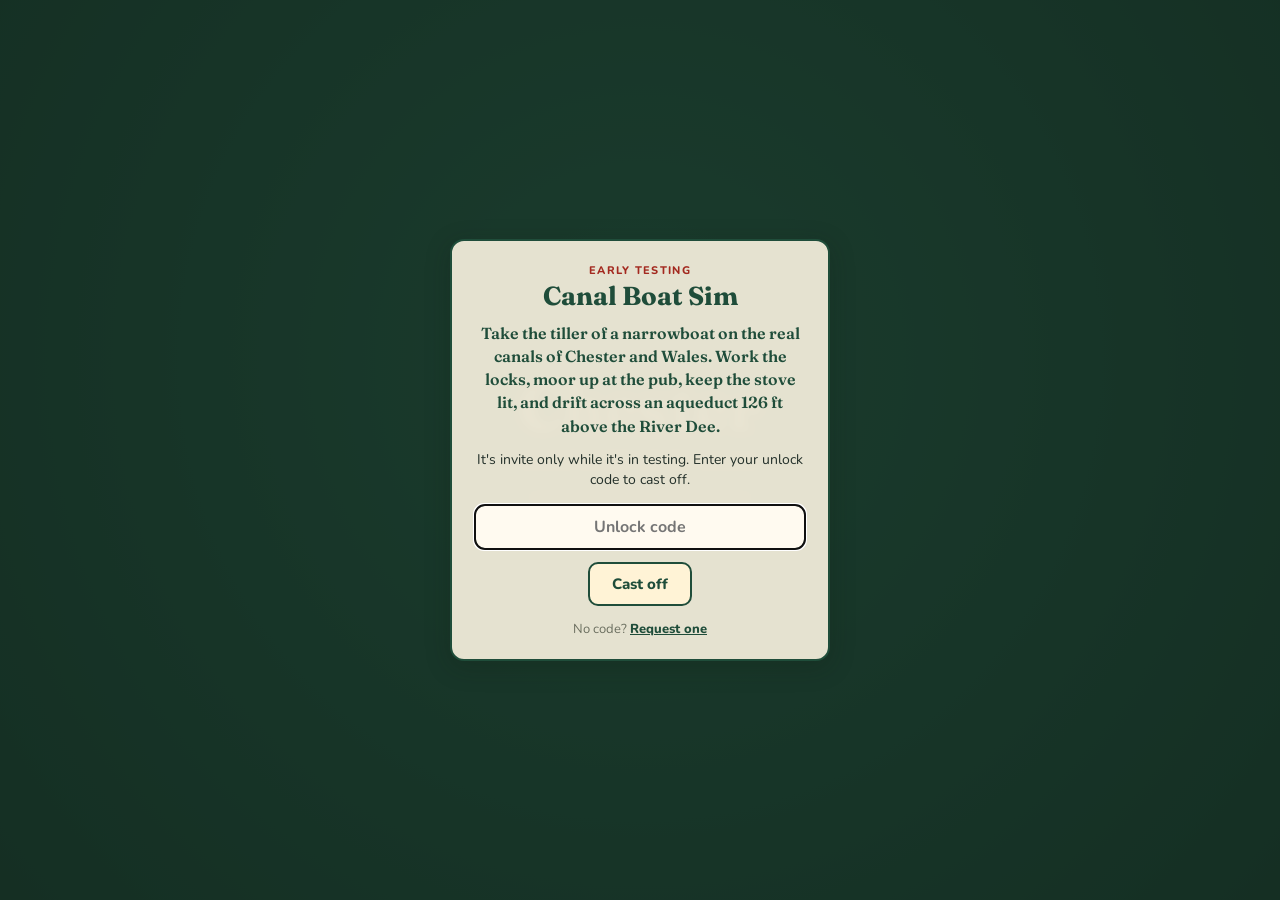
<file: index.html>
<!doctype html>
<html lang="en">
  <head>
    <meta charset="UTF-8" />
    <meta name="viewport" content="width=device-width, initial-scale=1.0, maximum-scale=1, user-scalable=no, viewport-fit=cover" />
    <title>Canal: Chester</title>
    <link rel="manifest" href="./manifest.webmanifest" />
    <link rel="apple-touch-icon" href="./apple-touch-icon.png" />
    <meta name="theme-color" content="#1f4d3a" />
    <meta name="apple-mobile-web-app-capable" content="yes" />
    <meta name="mobile-web-app-capable" content="yes" />
    <meta name="apple-mobile-web-app-status-bar-style" content="black-translucent" />
    <link rel="icon" href="data:image/svg+xml,<svg xmlns='http://www.w3.org/2000/svg' viewBox='0 0 32 32'><rect width='32' height='32' rx='7' fill='%231f4d3a'/><path d='M5 19h22l-3 5H8z' fill='%23a3291f'/><rect x='9' y='13' width='13' height='6' fill='%23efe3c2'/></svg>" />
    <link rel="preconnect" href="https://fonts.googleapis.com" />
    <link rel="preconnect" href="https://fonts.gstatic.com" crossorigin />
    <link
      href="https://fonts.googleapis.com/css2?family=Fraunces:opsz,wght@9..144,600;9..144,800&family=Nunito:wght@500;700;800&display=swap"
      rel="stylesheet"
    />
    <script type="module" crossorigin src="./assets/main-CvEJTSRB.js"></script>
    <link rel="modulepreload" crossorigin href="./assets/track-uJsak-QZ.js">
    <link rel="stylesheet" crossorigin href="./assets/main-D4kLFiEg.css">
  </head>
  <body>
    <canvas id="scene"></canvas>
    <div id="hud"></div>
    <div id="loading">
      <h1>Chester</h1>
      <p>Shropshire Union Canal</p>
      <div class="bar"><div></div></div>
      <small id="loading-text">Loading…</small>
    </div>
  </body>
</html>
</file>
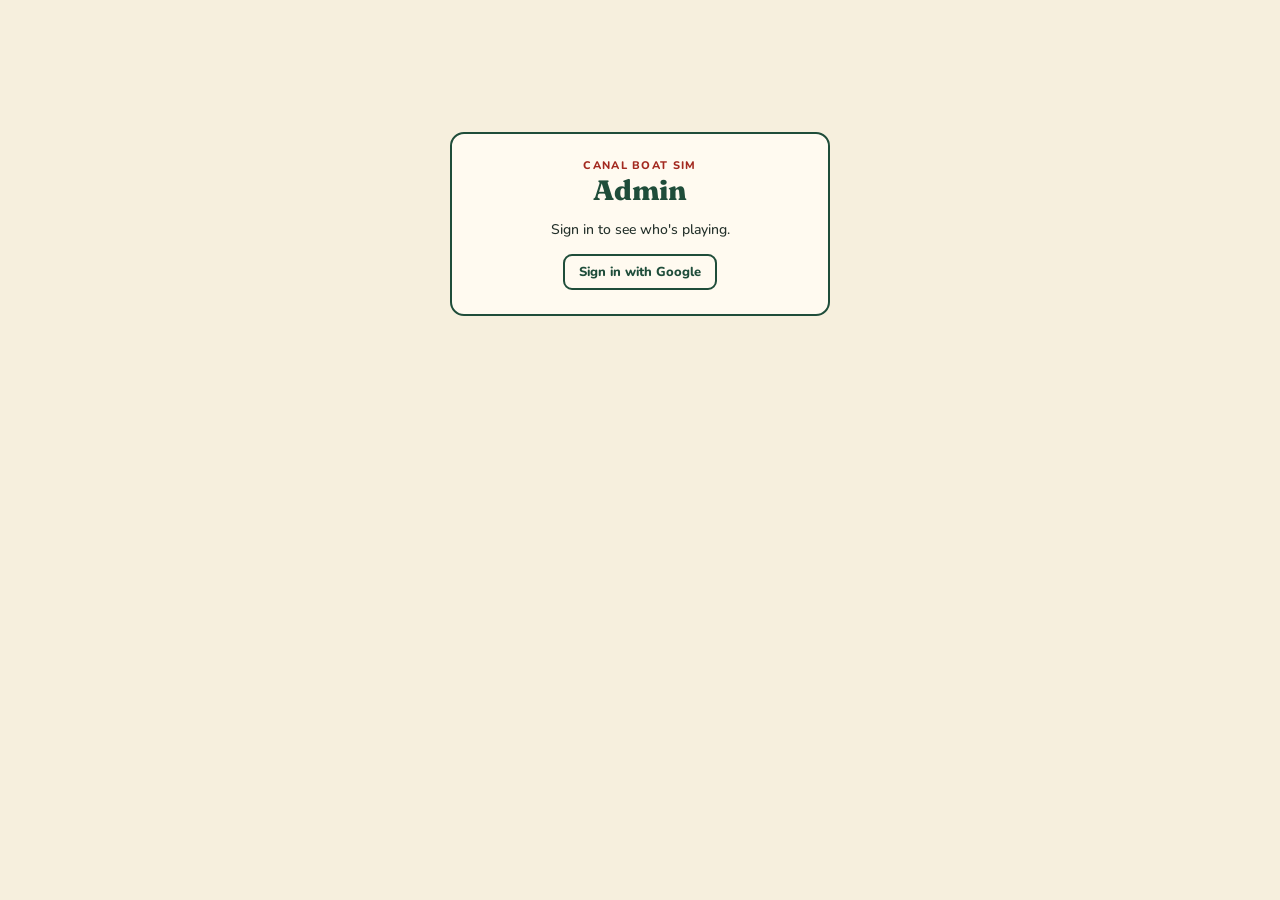
<file: admin/index.html>
<!doctype html>
<html lang="en">
  <head>
    <meta charset="UTF-8" />
    <meta name="viewport" content="width=device-width, initial-scale=1.0" />
    <meta name="robots" content="noindex" />
    <title>Canal Boat Sim · Admin</title>
    <link rel="icon" href="data:image/svg+xml,<svg xmlns='http://www.w3.org/2000/svg' viewBox='0 0 32 32'><rect width='32' height='32' rx='7' fill='%231f4d3a'/><path d='M5 19h22l-3 5H8z' fill='%23a3291f'/><rect x='9' y='13' width='13' height='6' fill='%23efe3c2'/></svg>" />
    <link rel="preconnect" href="https://fonts.googleapis.com" />
    <link rel="preconnect" href="https://fonts.gstatic.com" crossorigin />
    <link href="https://fonts.googleapis.com/css2?family=Fraunces:opsz,wght@9..144,600;9..144,800&family=Nunito:wght@500;700;800&display=swap" rel="stylesheet" />
    <script type="module" crossorigin src="../assets/admin-C-_-w9_O.js"></script>
    <link rel="modulepreload" crossorigin href="../assets/track-uJsak-QZ.js">
    <link rel="stylesheet" crossorigin href="../assets/admin-B4QE8sqr.css">
  </head>
  <body>
    <main id="admin"></main>
  </body>
</html>
</file>
<file: assets/main-D4kLFiEg.css>
:root{--cream: #f6efdd;--cream-2: #efe4c8;--green: #1f4d3a;--green-2: #2c6a50;--red: #a3291f;--gold: #e3b34a;--ink: #23302a;--muted: #6b6f60;--shadow: 0 6px 24px rgba(20, 30, 20, .25);color-scheme:light}*{box-sizing:border-box}html,body{margin:0;height:100%;overflow:hidden;background:#1f4d3a;font-family:Nunito,system-ui,sans-serif;color:var(--ink)}#scene{position:fixed;top:0;left:0;width:100vw;height:100vh;height:100lvh;display:block;outline:none}#hud{position:fixed;pointer-events:none;top:env(safe-area-inset-top,0px);right:env(safe-area-inset-right,0px);bottom:env(safe-area-inset-bottom,0px);left:env(safe-area-inset-left,0px)}#hud>*{pointer-events:auto}kbd{display:inline-block;min-width:1.6em;padding:0 .35em;border-radius:5px;border:1px solid #c8b98f;background:#fffaf0;box-shadow:0 2px #c8b98f;font:800 .78em Nunito,sans-serif;text-align:center;color:var(--green)}.card{background:#f6efdded;border:2px solid var(--green);border-radius:14px;box-shadow:var(--shadow);-webkit-backdrop-filter:blur(4px);backdrop-filter:blur(4px)}.eyebrow{font:800 11px Nunito,sans-serif;letter-spacing:.12em;text-transform:uppercase;color:var(--red)}.title{font:700 22px/1.15 Fraunces,Georgia,serif;color:var(--green)}.sub{font-size:13px;color:var(--muted);margin-top:2px}.muted{color:var(--muted)}.topleft{position:absolute;top:16px;left:16px;display:flex;flex-direction:column;align-items:flex-start;gap:6px;max-width:min(320px,calc(100vw - 32px));pointer-events:none}.pill{pointer-events:auto;cursor:pointer;-webkit-user-select:none;user-select:none;max-width:100%;padding:6px 12px;border-radius:14px;background:#f6efddeb;border:1.5px solid var(--green);box-shadow:0 3px 12px #141e142e;font-size:13px;color:var(--ink)}.pill .head{font-weight:800;color:var(--green);white-space:nowrap;overflow:hidden;text-overflow:ellipsis}.pill .ico{margin-right:6px}.pill .more{display:none;margin-top:4px;font-size:12px;line-height:1.4}.pill.open .more{display:block}.pill.open .head{white-space:normal}.pill .journal{margin-top:3px;font-weight:700;color:var(--muted)}.pax{display:flex;flex-direction:column;gap:4px;pointer-events:none}.pax-card{display:flex;align-items:center;gap:8px;min-width:196px;max-width:100%;padding:4px 10px 4px 4px;border-radius:22px;background:#f6efddeb;border:1.5px solid #1d5fa8;box-shadow:0 3px 12px #141e142e;font-size:12px;color:var(--ink)}.pax-face{width:32px;height:32px;flex:none;border-radius:50%;box-shadow:0 0 0 1.5px #fff inset}.pax-text{display:flex;flex-direction:column;min-width:0;flex:1;line-height:1.2}.pax-text b{font-weight:800;color:#1d3557;font-size:13px;white-space:nowrap;overflow:hidden;text-overflow:ellipsis}.pax-text span{color:var(--muted);font-weight:700;white-space:nowrap;overflow:hidden;text-overflow:ellipsis}.pax-tag{font-size:11px}.pax-due{color:#8a6a12!important;font-size:11px}.pax-due.late{color:var(--red)!important}.pax-dist{flex:none;font-weight:800;color:#1d3557;text-align:right;white-space:nowrap}.pax-dist .dir{display:block;font-size:10px;font-weight:700;color:#5a87b8}.pax-card.here{background:#e2f0ff;border-color:#1d5fa8;border-width:2px}.pax-card.here .pax-dist{color:#1d5fa8}.pax-card.ashore{border-style:dashed}.pax-card.ashore .pax-dist{color:#8a6a12}.pill kbd{font-size:.72em}.offer{position:absolute;top:50%;left:50%;transform:translate(-50%,-50%);width:min(340px,calc(100vw - 32px));padding:16px 20px;border-color:#b8901f;text-align:center}.offer .eyebrow{color:#8a6a12}.offer .title{font-size:22px;margin:2px 0 6px}.offer p{font-size:14px;line-height:1.4;margin:0 0 12px}.offer .buttons{display:flex;gap:8px;justify-content:center}.offer button{padding:8px 14px;border-radius:10px;border:2px solid var(--green);background:#fffaf0;font:800 14px Nunito,sans-serif;color:var(--green);cursor:pointer}.offer button.go{background:#fff3d6}.offer.spoken{top:0;left:0;z-index:6;width:min(300px,calc(100vw - 24px));padding:10px 14px 12px;text-align:left;border-radius:16px}.offer.spoken:after,.speech:after{content:"";position:absolute;left:50%;bottom:-9px;width:14px;height:14px;margin-left:-7px;transform:rotate(45deg);background:inherit;border-right:2px solid;border-bottom:2px solid;border-color:inherit;-webkit-backdrop-filter:none;backdrop-filter:none}.offer.spoken .title{font-size:17px;margin:0 0 4px}.offer.spoken p{font-size:13.5px;margin:0 0 10px}.offer.spoken .buttons{justify-content:flex-start}.offer.spoken button{padding:6px 12px;font-size:13px}.speech{position:absolute;top:0;left:0;max-width:min(280px,calc(100vw - 24px));width:max-content;padding:8px 12px;background:#fffaf0f5;border:2px solid #1d3557;border-radius:14px;box-shadow:var(--shadow);font-size:13.5px;line-height:1.35;color:var(--ink);pointer-events:none;transition:opacity .4s;animation:speech-in .25s ease-out}.speech b{display:block;font:800 11px Nunito,sans-serif;letter-spacing:.08em;text-transform:uppercase;color:#1d5fa8;margin-bottom:1px}.speech.out{opacity:0}.speech.gone{visibility:hidden}@keyframes speech-in{0%{opacity:0;margin-top:6px}to{opacity:1;margin-top:0}}.prompt{position:absolute;left:16px;bottom:116px;padding:8px 14px;border-radius:12px;background:#1f4d3aeb;color:var(--cream);font-weight:800;font-size:15px;box-shadow:var(--shadow);pointer-events:none}.prompt.waiting{background:#46463cd9;font-weight:700}.topright{position:absolute;top:16px;right:16px;display:flex;gap:8px;align-items:center}.chip{padding:7px 12px;border-radius:999px;background:#1f4d3ae0;color:var(--cream);font:700 13px Nunito,sans-serif;box-shadow:var(--shadow)}.chip kbd{box-shadow:none}.helm{position:absolute;left:16px;bottom:16px;padding:4px}.lever{display:block;cursor:grab;touch-action:none;-webkit-user-select:none;user-select:none}.lever:active{cursor:grabbing}.lever .band{fill:none;stroke-width:9;stroke-linecap:round}.lever .band.ahead{stroke:#cfe0c6}.lever .band.astern{stroke:#ecd2c9}.lever .tick{stroke:#8f8466;stroke-width:1.5}.lever .tick.n{stroke:var(--green);stroke-width:2.5}.lever .lbl.n{font:800 10px Nunito,sans-serif;fill:var(--green);text-anchor:middle}.lever .arm{transform-box:view-box;transform-origin:62px 68px;transition:transform .15s ease-out}.lever .arm line{stroke:#2b2b2b;stroke-width:3;stroke-linecap:round}.lever .arm circle{fill:var(--green);stroke:#10261c;stroke-width:1.5}.lever .arm.neutral circle{fill:#c9a24a;stroke:#6b5520}.lever .arm.astern circle{fill:var(--red);stroke:#5a140e}.lever .pivot{fill:#2b2b2b}.lever .spd,.lever .unit{text-anchor:middle}.lever .spd{font:800 22px Fraunces,Georgia,serif;fill:var(--green)}.lever .unit{font:800 8px Nunito,sans-serif;fill:var(--muted);letter-spacing:.06em}.minimap{position:absolute;right:16px;bottom:16px;width:220px;height:220px;border-radius:50%;border:3px solid var(--green);box-shadow:var(--shadow);cursor:zoom-in;background:#e5e9d2}.map-wrap{position:absolute;top:0;right:0;bottom:0;left:0;display:none;background:#141e198c;padding:40px}.map-wrap.open{display:block}.bigmap{width:100%;height:100%;border-radius:16px;border:3px solid var(--green);cursor:zoom-out;box-shadow:var(--shadow)}.map-zoom{position:absolute;right:56px;bottom:56px;display:flex;flex-direction:column;gap:6px;z-index:2}.map-zoom button{width:42px;height:42px;border-radius:12px;border:2px solid var(--green);background:#f6efddf2;font:800 24px/1 Nunito,sans-serif;color:var(--green);cursor:pointer;box-shadow:var(--shadow)}@media (pointer: coarse){.map-zoom{right:16px;bottom:calc(24px + env(safe-area-inset-bottom,0px))}}.lock-panel{position:absolute;left:50%;bottom:16px;transform:translate(-50%);max-width:min(560px,calc(100vw - 32px));display:flex;align-items:baseline;gap:10px;padding:8px 16px;border-radius:999px;background:#1f4d3aeb;color:var(--cream);box-shadow:var(--shadow);pointer-events:none}.lp-title{font:800 11px Nunito,sans-serif;letter-spacing:.08em;text-transform:uppercase;color:#f2c94c;white-space:nowrap}.lp-status{font:700 13px Nunito,sans-serif;line-height:1.3}.lock-panel.warn{background:#a3291ff2}.lock-tip{position:absolute;transform:translate(-50%,-100%);padding:6px 11px;border-radius:9px;background:#181c1aeb;color:#f6efdd;font:800 13px Nunito,sans-serif;font-variant-numeric:tabular-nums;white-space:nowrap;pointer-events:auto;box-shadow:0 4px 14px #0000004d}.lock-tip:after{content:"";position:absolute;left:50%;bottom:-6px;transform:translate(-50%);border:6px solid transparent;border-bottom:none;border-top-color:#181c1aeb}.lock-tip.warn{background:#a3291ff2}.lock-tip.warn:after{border-top-color:#a3291ff2}.toasts{position:absolute;top:16px;left:50%;transform:translate(-50%);display:flex;flex-direction:column;gap:8px;align-items:center;pointer-events:none;width:min(520px,calc(100vw - 32px));z-index:20}.story{position:absolute;top:50%;left:50%;transform:translate(-50%,-50%);z-index:40;width:min(440px,calc(100vw - 32px));max-height:calc(100% - 48px);overflow-y:auto;padding:18px 22px;border-color:#b8901f}.story .eyebrow{color:#8a6a12}.story .title{font-size:24px;margin:2px 0 10px}.story p{font:15px/1.5 Fraunces,Georgia,serif;margin:0 0 10px;color:var(--ink)}.story button{margin-top:4px;padding:9px 16px;border-radius:10px;border:2px solid var(--green);background:#fff3d6;font:800 15px Nunito,sans-serif;color:var(--green);cursor:pointer}.toast{padding:9px 16px;border-radius:12px;background:#1f4d3aed;color:var(--cream);font-weight:700;font-size:14px;box-shadow:var(--shadow);animation:toast-in .35s ease-out;transition:opacity .5s,transform .5s;text-align:center}.toast.warn{background:#a3291ff0}.toast.out{opacity:0;transform:translateY(-8px)}@keyframes toast-in{0%{opacity:0;transform:translateY(-10px)}}.help{position:absolute;top:50%;left:50%;transform:translate(-50%,-50%);width:min(560px,calc(100vw - 32px));max-height:calc(100vh - 60px);overflow:auto;padding:18px 22px}.help h2{font:700 20px Fraunces,Georgia,serif;color:var(--green);margin:4px 0 8px}.help dl{display:grid;grid-template-columns:auto 1fr;gap:6px 14px;margin:0 0 14px;font-size:14px}.help dt{white-space:nowrap}.help dd{margin:0}.help p{font-size:14px;line-height:1.5;margin:0 0 10px}#loading{position:fixed;top:0;right:0;bottom:0;left:0;display:flex;flex-direction:column;align-items:center;justify-content:center;gap:6px;background:radial-gradient(circle at 50% 40%,#2c6a50,#163728);color:var(--cream);transition:opacity .8s;z-index:10}#loading h1{font:800 64px Fraunces,Georgia,serif;margin:0;letter-spacing:.01em}#loading p{margin:0 0 18px;font-weight:800;letter-spacing:.18em;text-transform:uppercase;color:var(--gold);font-size:13px}#loading .bar{width:220px;height:6px;border-radius:3px;background:#ffffff26;overflow:hidden}#loading .bar div{height:100%;width:0;background:var(--gold);transition:width .3s}#loading small{margin-top:10px;opacity:.8;font-weight:700}#loading.done{opacity:0;pointer-events:none}@media (max-width: 720px){.minimap{width:140px;height:140px}.loc .title{font-size:18px}}.map-wrap.open~.minimap{display:none}.help .credits{font-size:12px;color:var(--muted);border-top:1px solid #d8cba8;padding-top:8px;margin-top:4px}.help .credits a{color:var(--green)}.offer-pic{display:block;width:80px;height:100px;margin:0 auto 6px}.offer,.summary{z-index:20}@media (pointer: coarse){kbd{display:none}.chip{touch-action:manipulation;-webkit-user-select:none;user-select:none}.lever{touch-action:none}.prompt{pointer-events:auto;cursor:pointer;touch-action:manipulation}.minimap{width:84px;height:84px}}.chip-time{cursor:pointer;padding:0 2px}.steer-pad{position:absolute;right:16px;bottom:16px;display:flex;align-items:center;gap:4px;padding:4px 8px;border-radius:999px;touch-action:none;user-select:none;-webkit-user-select:none}.steer-pad .arr{font:800 20px Nunito,sans-serif;color:var(--green);line-height:1;opacity:.7}.steer-pad .track{position:relative;width:64px;height:30px;display:flex;justify-content:center;align-items:center}.steer-pad .track:before{content:"";position:absolute;top:4px;bottom:4px;left:50%;width:2px;background:var(--green);opacity:.6}.steer-pad .knob{width:26px;height:26px;border-radius:50%;background:var(--green);border:2px solid #10261c;transition:transform .15s ease-out}.steer-pad.held .knob{transition:none}@media (pointer: coarse){.chip-dock{position:absolute;right:16px;bottom:64px}}.rail-helm{width:64px;box-sizing:border-box;padding:6px 0 8px;text-align:center;touch-action:none;user-select:none;-webkit-user-select:none}.rail-helm .spd{font:800 22px Fraunces,Georgia,serif;font-variant-numeric:tabular-nums;color:var(--green);line-height:1}.rail-helm .unit{font:800 9px Nunito,sans-serif;color:var(--muted);letter-spacing:.06em;border-bottom:1px solid #d8cba8;padding-bottom:4px;margin-bottom:4px}.rail{display:grid;grid-template-columns:22px 10px;grid-auto-rows:17px;column-gap:4px;justify-content:center;align-items:center;touch-action:none;user-select:none;-webkit-user-select:none}.rail .pip{grid-column:1}.rail span{grid-column:2;writing-mode:vertical-rl;transform:rotate(180deg);justify-self:center;align-self:center;font:800 9px Nunito,sans-serif;letter-spacing:.08em;color:var(--green);line-height:1}.rail .pip{height:8px;border-radius:4px;justify-self:center;width:20px}.rail .pip.ahead{background:#9cc493}.rail .pip.astern{background:#ecc0b4}.rail .pip.n{background:#c9bfa0}.rail .pip.on{width:16px;height:16px;border-radius:50%;border:2px solid #10261c;background:var(--green)}.rail .pip.astern.on{background:var(--red)}.minimap{display:none}@media (pointer: coarse){.map-wrap{padding:0;z-index:30}.bigmap{border:0;border-radius:0;touch-action:none}.prompt{bottom:190px}}@media (pointer: coarse){.prompt:not(.waiting){border:2px solid var(--gold);box-shadow:0 3px #10261c,var(--shadow);padding-right:40px;animation:prompt-pulse 1.6s ease-in-out infinite}.prompt:not(.waiting):after{content:"▶";position:absolute;right:8px;top:50%;transform:translateY(-50%);width:24px;height:24px;border-radius:50%;background:var(--gold);color:#1f4d3a;font-size:11px;display:grid;place-items:center}.prompt:not(.waiting):active{transform:translateY(3px);box-shadow:0 0 #10261c,var(--shadow);animation:none}}@keyframes prompt-pulse{50%{border-color:var(--cream)}}html,body{touch-action:manipulation;overscroll-behavior:none}.install{position:absolute;left:50%;top:50%;transform:translate(-50%,-50%);width:min(340px,calc(100vw - 32px));padding:16px 18px;z-index:40;text-align:left}.install .title{font-size:20px;margin:2px 0 8px}.install ol{margin:0 0 12px;padding-left:20px;font-size:14px;line-height:1.5}.install p{margin:0 0 12px;font-size:14px}.install .ios-share{vertical-align:-3px;color:#2a6fd6}.install .buttons{display:flex;gap:8px;justify-content:flex-end}.install button{padding:8px 14px;border-radius:10px;border:2px solid var(--green);background:#fffaf0;font:800 14px Nunito,sans-serif;color:var(--green)}.install button.go{background:#fff3d6}@media (pointer: coarse){.in-lock .lock-panel{top:8px;bottom:auto;border-radius:16px;flex-direction:column;gap:2px}.in-lock .pill,.in-lock .topright{display:none}.in-lock .toasts{top:auto;bottom:200px}}.rep-pop{position:absolute;transform:translate(-50%);padding:3px 9px;border-radius:999px;font:800 12px Nunito,sans-serif;white-space:nowrap;pointer-events:none;z-index:25;animation:rep-pop 2.6s ease-out forwards;box-shadow:var(--shadow)}.rep-pop.up{background:#e6f4e2;color:#2a6b33}.rep-pop.down{background:#fbe3df;color:var(--red)}@keyframes rep-pop{0%{opacity:0;margin-top:6px}12%{opacity:1;margin-top:0}75%{opacity:1}to{opacity:0;margin-top:-30px}}.horn-btn{position:absolute;right:16px;bottom:104px;border:0;padding:8px;display:flex;color:var(--cream);touch-action:manipulation;cursor:pointer}.horn-btn:active{transform:scale(.92)}.area-pick{position:absolute;top:12px;left:50%;transform:translate(-50%);display:flex;gap:6px;align-items:center;z-index:2;padding:6px 8px;border-radius:999px;background:#1f4d3aeb;box-shadow:var(--shadow);font:800 12px Nunito,sans-serif;color:var(--cream);white-space:nowrap}.area-pick span{opacity:.75;padding:0 4px}.area-pick a{color:var(--cream);text-decoration:none;padding:5px 11px;border-radius:999px;border:1px solid rgba(246,239,221,.4)}.area-pick a.on{background:var(--gold);color:var(--green);border-color:var(--gold);pointer-events:none}.map-btn{border:0;padding:6px 10px;cursor:pointer;touch-action:manipulation;display:flex;align-items:center;color:var(--cream)}.log-chip{position:relative;border:0;cursor:pointer;touch-action:manipulation;padding:5px 10px;font-size:18px;line-height:1}.log-dot{position:absolute;top:1px;right:2px;width:9px;height:9px;border-radius:50%;background:#e0522f;border:2px solid var(--cream)}.log-chip.flash-up{animation:rep-flash-up .9s}.log-chip.flash-down{animation:rep-flash-down .9s}@keyframes rep-flash-up{30%{box-shadow:0 0 0 4px #8fd18ab3,var(--shadow)}}@keyframes rep-flash-down{30%{box-shadow:0 0 0 4px #f08a7ab3,var(--shadow)}}.log-card{position:absolute;top:60px;right:16px;width:min(300px,calc(100vw - 32px));padding:12px 14px;z-index:30;font-size:13px;cursor:pointer}.lb-boat{padding-bottom:8px;margin-bottom:8px;border-bottom:1px solid #d8cba8;color:var(--green)}.lb-boat:empty{display:none}.lb-boat .boat-name{font:700 16px Fraunces,Georgia,serif}.lb-boat .muted{font-size:12px}.lb-rep{display:flex;gap:10px;align-items:center;padding-bottom:8px;border-bottom:1px solid #d8cba8;color:var(--green)}.lb-rep .big{font-size:30px;line-height:1}.lb-rep .num{font:800 14px Nunito,sans-serif;margin-left:4px;font-variant-numeric:tabular-nums}.lb-rep .num.bad{color:var(--red)}.lb-rep .muted{font-size:12px}.lb-supplies{padding:4px 0}.lb-supplies .gb{display:grid;grid-template-columns:52px 1fr 78px;gap:8px;align-items:center;margin:5px 0;font-weight:800;color:var(--green)}.lb-supplies .gb i{height:7px;border-radius:4px;background:#e6dcc2;overflow:hidden;display:block}.lb-supplies .gb b{display:block;height:100%;background:#6fae5f;border-radius:4px}.lb-supplies .gb b.bad{background:var(--red)}.lb-supplies .gb em{font-style:normal;font-weight:700;color:var(--muted);font-size:12px;white-space:nowrap;overflow:hidden;text-overflow:ellipsis}.lb-supplies .gb em.bad{color:var(--red)}.lb-journal{padding-top:8px;border-top:1px solid #d8cba8;font-size:12px}.lj-list{max-height:210px;overflow-y:auto;margin-bottom:8px;padding-right:4px}.lj-day{font:800 10.5px Nunito,sans-serif;letter-spacing:.12em;text-transform:uppercase;color:var(--red);margin:6px 0 2px}.lj-list p{margin:0 0 5px;line-height:1.35;color:var(--ink);font-family:Fraunces,Georgia,serif;font-size:12.5px}.lj-list time{font:800 10.5px Nunito,sans-serif;color:var(--muted);margin-right:6px}.lj-stats{font-weight:700;color:var(--green)}.log-card .credits{font-size:10.5px;color:var(--muted);margin:8px 0 0}#hud>.bubbles{position:absolute;top:0;right:0;bottom:0;left:0;pointer-events:none;z-index:5}.bubble{position:absolute;left:0;top:0;pointer-events:auto;cursor:pointer;touch-action:manipulation;width:44px;height:44px;margin-top:-8px;border-radius:50%;border:2px solid var(--cream);padding:0;background:#1f4d3aeb;box-shadow:var(--shadow);font-size:21px;line-height:1;display:grid;place-items:center;animation:bubble-bob 2.4s ease-in-out infinite}.bubble:after{content:"";position:absolute;left:50%;bottom:-9px;transform:translate(-50%);border:7px solid transparent;border-top-color:var(--cream);border-bottom:0}.bubble kbd{position:absolute;bottom:-4px;right:-8px;font-size:10px;padding:1px 4px}.bubble.dim{opacity:.55;animation:none}@keyframes bubble-bob{50%{margin-top:-13px}}.bubble .ic{display:block}.bubble.spin .ic{animation:bubble-spin 2.2s linear infinite}.bubble.spin{background:#c45c1ef2}.bubble.spin.dim{opacity:.8;animation:bubble-bob 2.4s ease-in-out infinite}@keyframes bubble-spin{to{transform:rotateY(360deg)}}.bubble{color:var(--cream)}.bubble.glow{box-shadow:0 0 #f2c94ce6,var(--shadow);border-color:#f2c94c;animation:bubble-bob 2.4s ease-in-out infinite,bubble-glow 1.2s ease-in-out infinite}@keyframes bubble-glow{50%{box-shadow:0 0 0 9px #f2c94c00,var(--shadow)}}.bubble.warn{background:#d6801af2;animation:bubble-bob 1.2s ease-in-out infinite;opacity:1}.bubble.busy:before{content:"";position:absolute;top:-6px;right:-6px;bottom:-6px;left:-6px;border-radius:50%;pointer-events:none;background:conic-gradient(#f2c94c var(--p),transparent 0);-webkit-mask:radial-gradient(circle,transparent 25px,#000 26px);mask:radial-gradient(circle,transparent 25px,#000 26px)}.bubble.edge{width:36px;height:36px;opacity:.85;animation:none;margin-top:0}.bubble.edge:after{display:none}.bubble svg{display:block}.lock-tip.level{background:#1d5fa8eb}.lock-tip.level:after{border-top-color:#1d5fa8eb}.bubble.labelled{width:auto;height:40px;border-radius:20px;padding:0 14px 0 8px;display:flex;align-items:center;gap:6px;font:800 13px Nunito,sans-serif;white-space:nowrap;overflow:visible}.bubble.labelled .lb{position:relative}.bubble.labelled.busy:before{top:0;right:0;bottom:0;left:0;border-radius:20px;-webkit-mask:none;mask:none;background:linear-gradient(90deg,rgba(242,201,76,.55) var(--pc),transparent 0)}.bubble.labelled.busy{cursor:default}.bubble .mt{display:block;width:30px;height:6px;border-radius:3px;background:#f6efdd4d;overflow:hidden;flex:none}.bubble .mt b{display:block;height:100%;border-radius:3px;background:#8fd07e}.bubble .mt b.mid{background:#f2c94c}.bubble .mt b.low{background:#ff7a66}.bubble.urgent{border-color:#ff7a66}.bubble:not(.labelled) .mt{position:absolute;bottom:5px;left:50%;transform:translate(-50%);width:24px;height:4px}.lb-purse{display:flex;justify-content:space-between;padding:6px 0;border-bottom:1px solid #d8cba8;font-weight:800;color:var(--green)}.lb-purse b{font-variant-numeric:tabular-nums}.lb-purse b.bad{color:var(--red)}.rep-pop.cash{font-size:15px}.menu-card{position:absolute;top:50%;left:50%;transform:translate(-50%,-50%);width:min(330px,calc(100vw - 32px));max-height:calc(100% - 32px);overflow-y:auto;padding:14px 16px;z-index:22;border-color:#b8901f}.menu-card.anchored{transform:none}.menu-card .eyebrow{color:#8a6a12}.menu-card .title{font-size:20px;margin:2px 0 4px}.menu-card .note{font-size:13px;line-height:1.4;margin:4px 0 8px}.menu-card .items{display:flex;flex-direction:column;gap:4px;margin:6px 0 8px}.menu-card .mi{display:flex;align-items:center;gap:10px;width:100%;padding:7px 10px;border-radius:10px;text-align:left;border:1.5px solid #d8cba8;background:#fffaf0;font:700 14px Nunito,sans-serif;color:var(--ink)}.menu-card button.mi{cursor:pointer}.menu-card button.mi:hover:not(:disabled){border-color:var(--green);background:#fff3d6}.menu-card .mi:disabled,.menu-card .mi.off{opacity:.45}.menu-card .mi .nm{flex:1;min-width:0}.menu-card .mi small{display:block;font-weight:600;font-size:11.5px;color:var(--muted)}.menu-card .mi .pr{font-weight:800;color:var(--green);font-variant-numeric:tabular-nums;min-width:34px;text-align:right}.menu-card .st{display:flex;align-items:center;gap:6px}.menu-card .st b{min-width:16px;text-align:center;font-variant-numeric:tabular-nums}.menu-card .st button{width:26px;height:26px;border-radius:50%;border:1.5px solid var(--green);background:#fff;color:var(--green);font:800 15px/1 Nunito,sans-serif;cursor:pointer;padding:0;touch-action:manipulation}.menu-card .st button:disabled{opacity:.3;cursor:default}.menu-card .purse{font-size:12.5px;font-weight:800;color:var(--muted);margin-bottom:6px}.menu-card .purse.bad{color:var(--red)}.menu-card .bill{display:flex;justify-content:space-between;font:800 16px Nunito,sans-serif;color:var(--green);padding:6px 2px;border-top:1px solid #d8cba8;margin-bottom:8px}.menu-card .buttons{display:flex;gap:8px;justify-content:center;flex-wrap:wrap}.menu-card .buttons button{padding:8px 14px;border-radius:10px;border:2px solid var(--green);background:#fffaf0;font:800 14px Nunito,sans-serif;color:var(--green);cursor:pointer}.menu-card .buttons button.go{background:#fff3d6}.menu-card .buttons button:disabled{opacity:.4;cursor:default}.namer{left:auto;right:16px;transform:translateY(-50%)}@media (pointer: coarse){.namer.namer{top:8px;bottom:auto;left:50%;right:auto;transform:translate(-50%);max-height:55%}}.namer .name-in{width:100%;padding:9px 12px;margin:4px 0 10px;border-radius:10px;border:2px solid var(--green);background:#fffaf0;font:700 20px Fraunces,Georgia,serif;color:var(--ink);text-align:center}.namer .sw-label{font:800 11px Nunito,sans-serif;letter-spacing:.06em;text-transform:uppercase;color:var(--muted);margin-bottom:4px}.namer .swatches{display:grid;grid-template-columns:repeat(3,1fr);gap:6px;margin-bottom:10px}.namer .sw{display:flex;flex-direction:column;align-items:center;gap:4px;padding:6px 4px;border-radius:10px;cursor:pointer;border:1.5px solid #d8cba8;background:#fffaf0;font:700 11.5px Nunito,sans-serif;color:var(--ink);touch-action:manipulation}.namer .sw.on{border:2px solid var(--green);background:#fff3d6}.namer .sw .chips{display:flex;border-radius:6px;overflow:hidden;box-shadow:0 0 0 1px #00000026}.namer .sw .chips i{display:block;width:16px;height:18px}.namer .sw small{line-height:1.15;text-align:center}@media (pointer: coarse){.menu-card{top:auto;bottom:12px;transform:translate(-50%);max-height:60%}.menu-card .mi{padding:10px 12px}.menu-card .st button{width:32px;height:32px}}.gate{position:fixed;top:0;right:0;bottom:0;left:0;z-index:100;display:grid;place-items:center;padding:16px;background:#142d22bf}.gate-card{width:min(380px,100%);max-height:calc(100% - 16px);overflow-y:auto;padding:22px 22px 20px;text-align:center}.gate-card .title{font-size:26px;margin:4px 0 10px}.gate-card p{font-size:14px;line-height:1.45;margin:0 0 14px}.gate-card .gate-lede{font:600 16px/1.45 Fraunces,Georgia,serif;color:var(--green);margin-bottom:12px}.gate-card input{width:100%;padding:10px 12px;border-radius:10px;border:2px solid var(--green);background:#fffaf0;font:700 16px Nunito,sans-serif;color:var(--ink);text-align:center;margin-bottom:12px}.gate-card .gate-error{color:var(--red);font-weight:800;margin-top:-4px}.gate-card button{padding:10px 22px;border-radius:10px;border:2px solid var(--green);background:#fff3d6;color:var(--green);font:800 15px Nunito,sans-serif;cursor:pointer}.gate-card button:disabled{opacity:.6;cursor:default}.gate-card .gate-ask{margin:14px 0 0;font-size:13px;color:var(--muted)}.gate-card .gate-ask a{color:var(--green);font-weight:800}
</file>
<file: assets/admin-B4QE8sqr.css>
:root{--cream: #f6efdd;--green: #1f4d3a;--red: #a3291f;--ink: #23302a;--muted: #6b6f60;--line: #d8cba8;color-scheme:light}*{box-sizing:border-box}body{margin:0;background:var(--cream);color:var(--ink);font:500 14px/1.45 Nunito,system-ui,sans-serif}main{max-width:1100px;margin:0 auto;padding:24px 16px 48px}h1{font:800 28px/1.1 Fraunces,Georgia,serif;color:var(--green);margin:2px 0 0}h2{font:700 20px Fraunces,Georgia,serif;color:var(--green);margin:28px 0 8px}.eyebrow{font:800 11px Nunito,sans-serif;letter-spacing:.12em;text-transform:uppercase;color:var(--red)}.muted{color:var(--muted)}.foot{margin-top:32px;font-size:12px}header{display:flex;justify-content:space-between;align-items:flex-end;gap:12px;flex-wrap:wrap;border-bottom:2px solid var(--green);padding-bottom:12px}.who{font-weight:700;color:var(--muted)}button{padding:7px 14px;border-radius:9px;border:2px solid var(--green);background:#fffaf0;color:var(--green);font:800 13px Nunito,sans-serif;cursor:pointer}button:disabled{opacity:.5}.card{max-width:380px;margin:12vh auto 0;padding:24px;background:#fffaf0;border:2px solid var(--green);border-radius:14px;text-align:center}.tiles{display:grid;grid-template-columns:repeat(auto-fit,minmax(160px,1fr));gap:10px;margin-top:18px}.tile{background:#fffaf0;border:1.5px solid var(--line);border-radius:12px;padding:12px 14px}.tile b{display:block;font:800 24px Fraunces,Georgia,serif;color:var(--green)}.tile span{color:var(--muted);font-weight:700;font-size:12.5px}.scroll{overflow-x:auto}table{width:100%;border-collapse:collapse;background:#fffaf0;border:1.5px solid var(--line);border-radius:12px;overflow:hidden}th,td{text-align:left;padding:8px 10px;border-bottom:1px solid #ece2c6;vertical-align:top;white-space:nowrap}th{font:800 11px Nunito,sans-serif;letter-spacing:.08em;text-transform:uppercase;color:var(--muted);background:#f3ead2}td small{display:block;color:var(--muted);font-size:12px;white-space:normal}tr.off td{opacity:.5}input{padding:7px 10px;border-radius:9px;border:1.5px solid var(--line);background:#fff;font:600 13px Nunito,sans-serif;color:var(--ink)}input.note{width:100%;min-width:180px;border-color:transparent;background:transparent}input.note:focus,input.note:hover{border-color:var(--line);background:#fff}.new-code{display:flex;gap:8px;flex-wrap:wrap;margin:10px 0}.new-code input[name=code]{width:200px}.new-code input[name=note]{flex:1;min-width:200px}.form-error{color:var(--red);font-weight:800;margin:0 0 8px}
</file>
